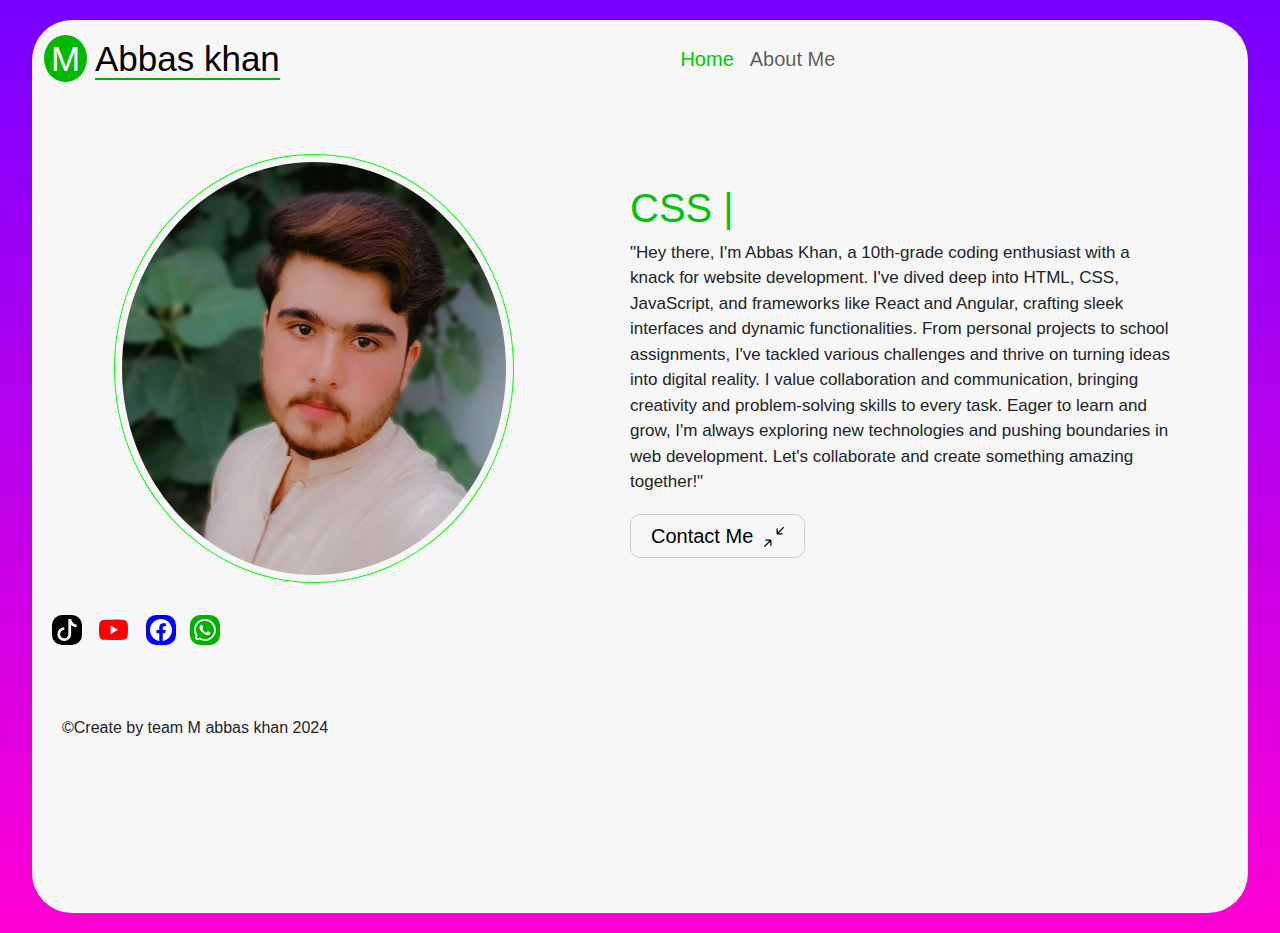
<file: index.html>
<!doctype html>
<html lang="en">
  <head>
    <meta charset="utf-8">
    <meta name="viewport" content="width=device-width, initial-scale=1">
     <meta name="description" content="Modern Web Design Services by Freelance Website Designer |M Abbas Khan">
    <meta name="author" content="M Abbas Khan">
    <title>ABBAS KHAN WEB</title>
    <link rel="stylesheet" href="style.css">
    <link rel="icon" type="image/x-icon" href="AirBrush_20230510205536.jpg">
    <link href="https://cdn.jsdelivr.net/npm/bootstrap@5.3.3/dist/css/bootstrap.min.css" rel="stylesheet" integrity="sha384-QWTKZyjpPEjISv5WaRU9OFeRpok6YctnYmDr5pNlyT2bRjXh0JMhjY6hW+ALEwIH" crossorigin="anonymous">
  </head>
  <body>
    <div class="hero">
     <nav class="navbar navbar-expand-lg " >
      <div class="container-fluid" >
          <a class="navbar-brand" href="index.html" ><span class="m">M</span> <span id="logo">Abbas khan</span></a>
          <button class="navbar-toggler" type="button" data-bs-toggle="offcanvas" data-bs-target="#offcanvasNavbar" aria-controls="offcanvasNavbar" aria-label="Toggle navigation">
            <span class="navbar-toggler-icon"></span>
          </button>
          <div class="offcanvas offcanvas-end" tabindex="-1" id="offcanvasNavbar" aria-labelledby="offcanvasNavbarLabel">
            <div class="offcanvas-header">
              <h5 class="offcanvas-title" id="offcanvasNavbarLabel">Abbas khan</h5>
              <button type="button" class="btn-close" data-bs-dismiss="offcanvas" aria-label="Close"></button>
            </div>
            <div class="offcanvas-body">
              <ul class="navbar-nav justify-content-center flex-grow-1 pe-3">
                <li class="nav-item">
                  <a class="nav-link active" aria-current="page" href="#">Home</a>
                </li>
                <li class="nav-item">
                  <a class="nav-link" href="about-me.html">About Me</a>
                </li>
            </li>
                   
              </ul>
             
            </div>
          </div>
        </div>
      </nav>
      <div class="row mein justify-content-evenly">
        <div class="col-lg 5 pic d-flex
        justify-content-center" data-aos="fade-right">
          <img src="AirBrush_20230510205536.jpg" class="img-fliud" >
        </div>
        <div class="col-lg 5 about-me">
         
          <h1>  <span class="texts"></span></h1>
          
          <p>"Hey there, I'm Abbas Khan, a 10th-grade coding enthusiast with a knack for website development. I've dived deep into HTML, CSS, JavaScript, and frameworks like React and Angular, crafting sleek interfaces and dynamic functionalities.

            From personal projects to school assignments, I've tackled various challenges and thrive on turning ideas into digital reality. I value collaboration and communication, bringing creativity and problem-solving skills to every task.
            
            Eager to learn and grow, I'm always exploring new technologies and pushing boundaries in web development. Let's collaborate and create something amazing together!"
            </p>
          <a href="https://www.instagram.com/abbaskhank444?igsh=MXdlNHQxam9vYWg3cw==" target="_blank">Contact Me <svg xmlns="http://www.w3.org/2000/svg" width="20" height="20" fill="currentColor" class="bi bi-arrows-angle-contract" viewBox="0 0 16 16" id="con">
            <path fill-rule="evenodd" d="M.172 15.828a.5.5 0 0 0 .707 0l4.096-4.096V14.5a.5.5 0 1 0 1 0v-3.975a.5.5 0 0 0-.5-.5H1.5a.5.5 0 0 0 0 1h2.768L.172 15.121a.5.5 0 0 0 0 .707M15.828.172a.5.5 0 0 0-.707 0l-4.096 4.096V1.5a.5.5 0 1 0-1 0v3.975a.5.5 0 0 0 .5.5H14.5a.5.5 0 0 0 0-1h-2.768L15.828.879a.5.5 0 0 0 0-.707"/>
          </svg></a>

         
        </div>
        
        <div class="row d-flex socisal">
        
           <div class="col-lg 12 "style="margin-left:10px ; padding: 10px;">
            <a href="http://tiktok.com/@abbas__khan.1" target="_blank"><svg xmlns="http://www.w3.org/2000/svg" width="30" height="30" fill="currentColor" class="bi bi-tiktok" viewBox="0 0 16 16">
              <path d="M9 0h1.98c.144.715.54 1.617 1.235 2.512C12.895 3.389 13.797 4 15 4v2c-1.753 0-3.07-.814-4-1.829V11a5 5 0 1 1-5-5v2a3 3 0 1 0 3 3z"/>
             </svg></a>
            <a href="https://www.youtube.com/@CodingLife-ef7pb" target="_blank"><svg  xmlns="http://www.w3.org/2000/svg" width="35" height="35" fill="currentColor" class="bi bi-youtube" viewBox="0 0 16 16"  id="color">
              <path d="M8.051 1.999h.089c.822.003 4.987.033 6.11.335a2.01 2.01 0 0 1 1.415 1.42c.101.38.172.883.22 1.402l.01.104.022.26.008.104c.065.914.073 1.77.074 1.957v.075c-.001.194-.01 1.108-.082 2.06l-.008.105-.009.104c-.05.572-.124 1.14-.235 1.558a2.01 2.01 0 0 1-1.415 1.42c-1.16.312-5.569.334-6.18.335h-.142c-.309 0-1.587-.006-2.927-.052l-.17-.006-.087-.004-.171-.007-.171-.007c-1.11-.049-2.167-.128-2.654-.26a2.01 2.01 0 0 1-1.415-1.419c-.111-.417-.185-.986-.235-1.558L.09 9.82l-.008-.104A31 31 0 0 1 0 7.68v-.123c.002-.215.01-.958.064-1.778l.007-.103.003-.052.008-.104.022-.26.01-.104c.048-.519.119-1.023.22-1.402a2.01 2.01 0 0 1 1.415-1.42c.487-.13 1.544-.21 2.654-.26l.17-.007.172-.006.086-.003.171-.007A100 100 0 0 1 7.858 2zM6.4 5.209v4.818l4.157-2.408z"/>
            </svg></a>

       
       
        <a href="https://www.facebook.com/abbaskhan366?mibextid=ZbWKwL" target="_blank"><svg xmlns="http://www.w3.org/2000/svg" width="30" height="30" fill="currentColor" class="bi bi-facebook" viewBox="0 0 16 16" id="color1">
          <path d="M16 8.049c0-4.446-3.582-8.05-8-8.05C3.58 0-.002 3.603-.002 8.05c0 4.017 2.926 7.347 6.75 7.951v-5.625h-2.03V8.05H6.75V6.275c0-2.017 1.195-3.131 3.022-3.131.876 0 1.791.157 1.791.157v1.98h-1.009c-.993 0-1.303.621-1.303 1.258v1.51h2.218l-.354 2.326H9.25V16c3.824-.604 6.75-3.934 6.75-7.951"/>
        </svg></a>
        <a href="whatsapp.html"><svg xmlns="http://www.w3.org/2000/svg" width="30" height="30" fill="currentColor" class="bi bi-whatsapp" viewBox="0 0 16 16" id="color2">
          <path d="M13.601 2.326A7.85 7.85 0 0 0 7.994 0C3.627 0 .068 3.558.064 7.926c0 1.399.366 2.76 1.057 3.965L0 16l4.204-1.102a7.9 7.9 0 0 0 3.79.965h.004c4.368 0 7.926-3.558 7.93-7.93A7.9 7.9 0 0 0 13.6 2.326zM7.994 14.521a6.6 6.6 0 0 1-3.356-.92l-.24-.144-2.494.654.666-2.433-.156-.251a6.56 6.56 0 0 1-1.007-3.505c0-3.626 2.957-6.584 6.591-6.584a6.56 6.56 0 0 1 4.66 1.931 6.56 6.56 0 0 1 1.928 4.66c-.004 3.639-2.961 6.592-6.592 6.592m3.615-4.934c-.197-.099-1.17-.578-1.353-.646-.182-.065-.315-.099-.445.099-.133.197-.513.646-.627.775-.114.133-.232.148-.43.05-.197-.1-.836-.308-1.592-.985-.59-.525-.985-1.175-1.103-1.372-.114-.198-.011-.304.088-.403.087-.088.197-.232.296-.346.1-.114.133-.198.198-.33.065-.134.034-.248-.015-.347-.05-.099-.445-1.076-.612-1.47-.16-.389-.323-.335-.445-.34-.114-.007-.247-.007-.38-.007a.73.73 0 0 0-.529.247c-.182.198-.691.677-.691 1.654s.71 1.916.81 2.049c.098.133 1.394 2.132 3.383 2.992.47.205.84.326 1.129.418.475.152.904.129 1.246.08.38-.058 1.171-.48 1.338-.943.164-.464.164-.86.114-.943-.049-.084-.182-.133-.38-.232"/>
        </svg></a>
      </div>
        </div>
      </div>
      <div class="footer">
        <h6>©Create by team M abbas khan 2024 </h6>
      </div>
      </div>
      
    <script src="https://unpkg.com/aos@next/dist/aos.js"></script>
<script>
  AOS.init({
   offset:300,
   duration: 1000,
  
  });
</script>

  <script src="script.js"></script>
    <script src="https://cdn.jsdelivr.net/npm/bootstrap@5.3.3/dist/js/bootstrap.bundle.min.js" integrity="sha384-YvpcrYf0tY3lHB60NNkmXc5s9fDVZLESaAA55NDzOxhy9GkcIdslK1eN7N6jIeHz" crossorigin="anonymous"></script>
   
  </body>
</html>
</file>
<file: style.css>
*{
    padding: 0;
    margin: 0;
    box-sizing: border-box;
    font-family: sans-serif
   
}


body
{
    background:linear-gradient(rgb(119, 0, 255),rgb(255, 0, 212))
}
#logo{
    color: #000000;
    border-bottom: 2px solid rgb(1, 182, 1);
}

.hero{
    width: 95%;
    height: auto;
    margin: 20px auto;
    border-radius: 40px;
    background-color: rgb(247, 247, 247);
    
    
}


.mein{
    /* border: 1px solid red; */
    /* display: flex;
    justify-content: space-between; */
    height: auto;
    overflow: visible;
    position: relative;
    padding-top: 55px;
    justify-content: e;
    padding-bottom: 20px;

 
   
}



.pic img{
    width: 300px;
    border-radius: 50%;
    padding: 7px;
    border: 1px solid rgb(0, 255, 0);
    cursor: pointer;

}
.pic img:hover{
    scale: 1.1;
    transition: 1.5s;
}
/* .pic{
    margin-left: 10rem;
    margin-top: 5rem;
} */
.about-me h1{
    height: 3rem;
    padding: 10px;
}


.about-me{
    width: 50%;
    margin-top: 6rem;
    margin-right: 4rem;
}
span{
    color: rgb(3, 194, 12);
}

.about-me a{
    font-size: 20px;
    text-decoration: none;
    padding: 7px 10px;
    border: 0.1px solid rgba(0, 0, 0, 0.158);
    border-radius: 10px;
    color: black;
    margin-bottom: 20px;
    padding: 10px 20px;
 
}
.about-me a:hover{
    background-color: rgb(0, 214, 0);
    color: #fff;
    transition: 0.6s;
   
}
.about-me p{
    padding: 10px;
}
.nav-item a:hover{
    /* font-size: 20px; */
    color: rgb(0, 201, 0);
}
.active{
    color: rgb(0, 201, 0) !important;
}
.nav-item a{
    font-size: 20px;
}
.navbar-brand{
    font-size: 35px !important;
}
.m{
    color: rgb(255, 255, 255);
    padding: 4px 7px ;
    background-color: rgb(3, 184, 3);
    border-radius: 50%;
}


.socisal{
    /* position: absolute;
    top: 37rem;
    left: 5rem;
    width: 20rem; */
    /* border: 1px solid red; */
    margin-top: 10px;
    /* height: 20vh; */
    padding-top: 20px;
}
.socisal h1{
    font-size: 20px;
    color: rgb(0, 0, 0) ;
    font-weight: bold;
    
  
   
}
.socisal svg{
    font-weight: bold;
    font-size: 55px !important;
    padding: 4px 4px ;
    background-color: #000000;
    border-radius: 10px;
    color: #fff;
}
.socisal #color{
    color: red;
    background-color: aliceblue;
    padding: 3px 3px;
    margin-left: 10px;
}
.socisal #color1{
    color: white;
    background-color:blue;
    margin-left: 10px;
}
.socisal #color2{
    background-color: rgb(0, 179, 0);
    margin-left: 10px;
}

.about-me a{
    margin-left: 10px;
}
.about-me a #con{
    margin-left: 5px;
}

iframe{
    margin-left: 6rem;
    border-radius: 20px;
}
.tomy{
    height: auto;
    width: 95%;
    margin: 20px auto;
    border-radius: 40px;
    background-color: rgb(247, 247, 247);
    
}
.conten p{
    padding: 14px;
    
}
.conten{
    margin-top: 5rem;
    text-align: center;
    /* height: 100vh; */
}
.border{
    width: 200px;
    background-color: green;
    height: 2px;
    color: #000000;
}
.footer{
    
    margin-top: 10px;
    padding-top: 30px;
    font-size: 30px;
    height: 25vh;
}

.footer h6{
    margin-left: 30px;
}


@media (max-width: 2036px){
    .pic img{
        width: 400px;
        border-radius: 50%;
        padding: 7px;
        border: 1px solid rgb(0, 255, 0);
        cursor: pointer;
    
    }

    .about-me{
        width: 50%;
        margin-top: 6rem;
        margin-right: 4rem;
        padding: 20PX;
        /* border: 1px solid red; */
        font-size: 17px;
    }
}

@media (max-width: 912px){
.mein{
    height: auto;
}
}



@media (max-width: 853px){
    .pic img{
        width: 450px;
        border-radius: 50%;
        padding: 7px;
        border: 1px solid rgb(0, 255, 0);
        cursor: pointer;
    
    }
    .about-me{
        width: 50%;
        margin-top: 6rem;
        margin-right: 4rem;
        padding: 20PX;
        /* border: 1px solid red; */
        font-size: 30px;
    }
}



@media (max-width: 430px){
    .pic img{
        width: 300px;
        border-radius: 50%;
        padding: 7px;
        border: 1px solid rgb(0, 255, 0);
        cursor: pointer;
    
    }

}



@media (max-width: 414px){
    .pic img{
        width: 300px;
        border-radius: 50%;
        padding: 7px;
        border: 1px solid rgb(0, 255, 0);
        cursor: pointer;
    
    }

}






@media (max-width: 412px){
    .pic img{
        width: 300px;
        border-radius: 50%;
        padding: 7px;
        border: 1px solid rgb(0, 255, 0);
        cursor: pointer;
    
    }
    .about-me{
        width: 50%;
        margin-top: 6rem;
        margin-right: 4rem;
        padding: 20PX;
        /* border: 1px solid red; */
        font-size: 15px;
    }

}
@media (max-width: 393px){
    .pic img{
        width: 300px;
        border-radius: 50%;
        padding: 7px;
        border: 1px solid rgb(0, 255, 0);
        cursor: pointer;
    
    }

}


@media (max-width: 360px){
    .pic img{
        width: 300px;
        border-radius: 50%;
        padding: 7px;
        border: 1px solid rgb(0, 255, 0);
        cursor: pointer;
    
    }

   
}


@media (max-width: 353px){
    .pic img{
        width: 300px;
        border-radius: 50%;
        padding: 7px;
        border: 1px solid rgb(0, 255, 0);
        cursor: pointer;
    
    }
/*     .about-me{
        width: 50%;
        margin-top: 6rem;
        margin-right: 4rem;
        padding: 20PX;
        /* border: 1px solid red; */
/*         font-size: 10px;
        text-justify: auto; */
    } */

    #logo{
        font-size: 26px;
    }

   
}

@media (max-width: 344px){
    .pic img{
        width: 300px;
        border-radius: 50%;
        padding: 7px;
        border: 1px solid rgb(0, 255, 0);
        cursor: pointer;
    
    }
    .m{
        color: rgb(255, 255, 255);
        padding: 4px 7px ;
        background-color: rgb(3, 184, 3);
        border-radius: 50%;
    }
    #logo{
        color: #000000;
        border-bottom: 2px solid rgb(1, 182, 1);
        font-size: 27px;
    }
    
   
}
</file>
